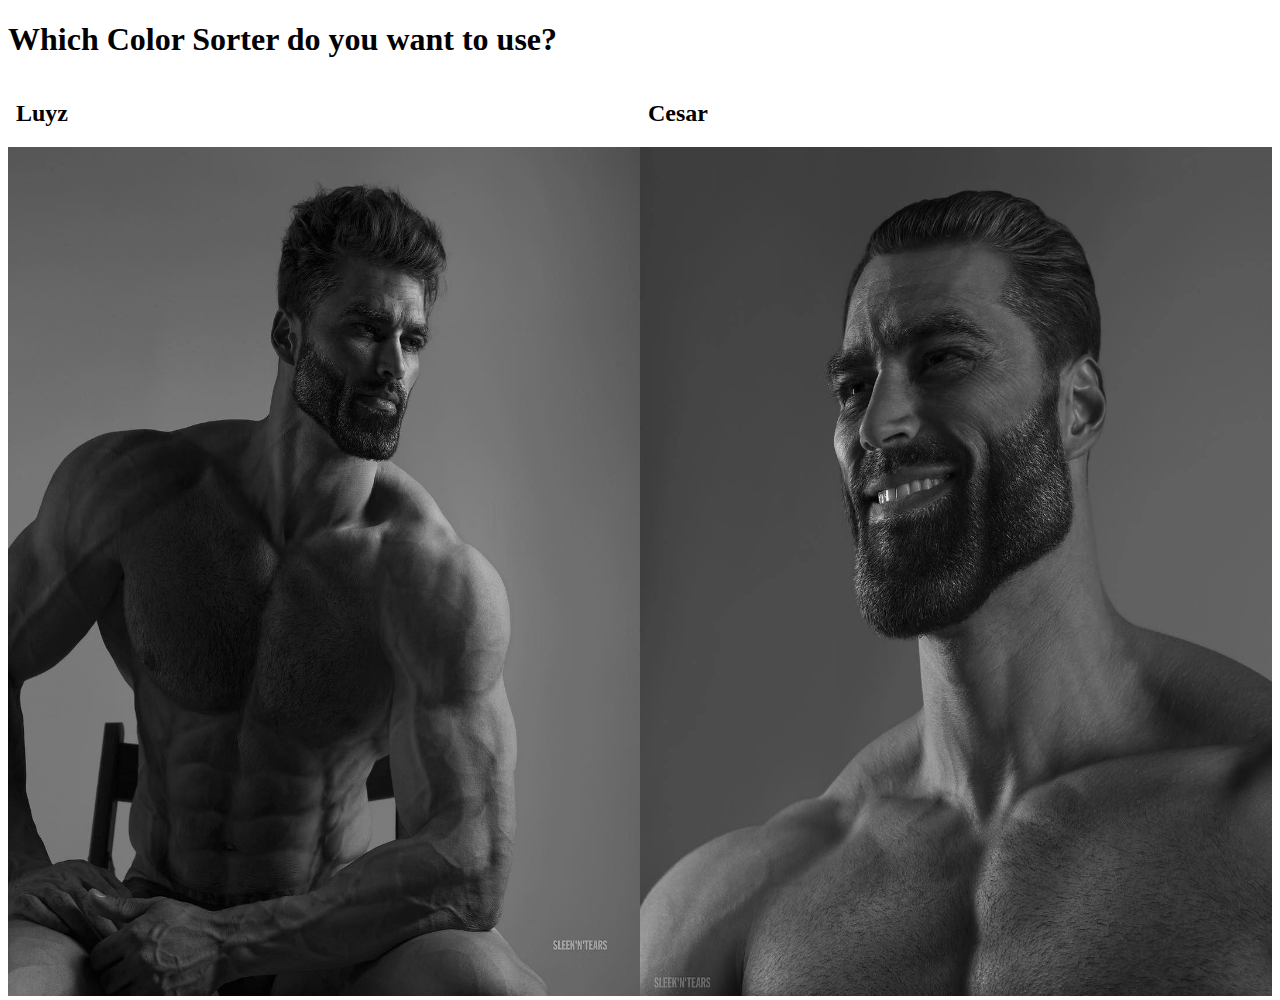
<file: index.html>
<!DOCTYPE html>
<html lang="en">
<head>
  <meta charset="UTF-8">
  <meta http-equiv="X-UA-Compatible" content="IE=edge">
  <meta name="viewport" content="width=device-width, initial-scale=1.0">
  <link rel="stylesheet" href="./style.css">
  <title>Which Color Sorter do you want to use?</title>
</head>
<body>
  <h1>Which Color Sorter do you want to use?</h1>
  <div class="container">
    <div class="sorter-choice">
      <h2 class="sorter-owner">Luyz</h2>
      <a href="./Color_Sorter_Luyz-Castelo/index.html"><img src="./images/gigachad_luyz.jpeg" alt="Luyz"></a>
    </div>
    <div class="sorter-choice">
      <h2 class="sorter-owner">Cesar</h2>
      <a href="./Color_Sorter_Cbterceiro/index.html"><img src="./images/gigachad_cesar.jpeg" alt="Cesar"></a>
    </div>
  </div>
</body>
</html>
</file>
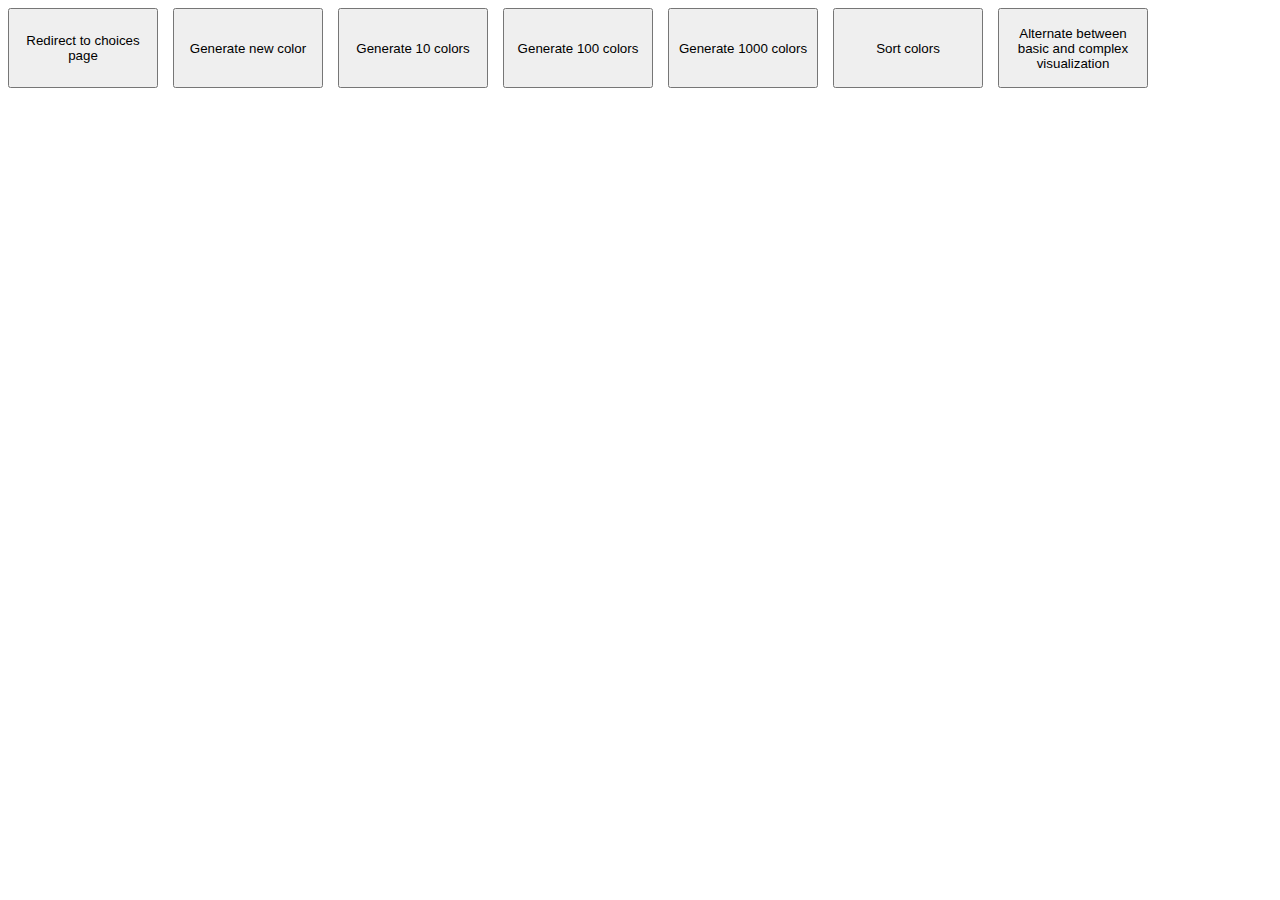
<file: Color_Sorter_Cbterceiro/index.html>
<!DOCTYPE html>
<html lang="en">
<head>
  <meta charset="UTF-8">
  <meta http-equiv="X-UA-Compatible" content="IE=edge">
  <meta name="viewport" content="width=device-width, initial-scale=1.0">
  <link rel="stylesheet" href="../Color_Sorter_Cbterceiro/style.css">
  <title>(Cesar) Color Sorter</title>
</head>
<body>
  <div class="buttons">
    <button id="redirect-to-choices-page" type="button">Redirect to choices page</button>
    <button id="create-random-box-color-button" type="button">Generate new color</button>
    <button id="create-ten-random-box-color-button" type="button">Generate 10 colors</button>
    <button id="create-hundred-random-box-color-button" type="button">Generate 100 colors</button>
    <button id="create-thousand-random-box-color-button" type="button">Generate 1000 colors</button>
    <button id="sort-color-container-button" type="button">Sort colors</button>
    <button id="alternate-between-basic-and-complex-visualization" type="button">Alternate between basic and complex visualization</button>
    <!-- <button id="get-times-spent-on-functions" type="button">Get times spent on functions</button> -->
  </div>
  <div id="color-container" class="container color-container-basic"></div>
  <script type="module" src="../Color_Sorter_Cbterceiro/main.js"></script>
</body>
</html>
</file>
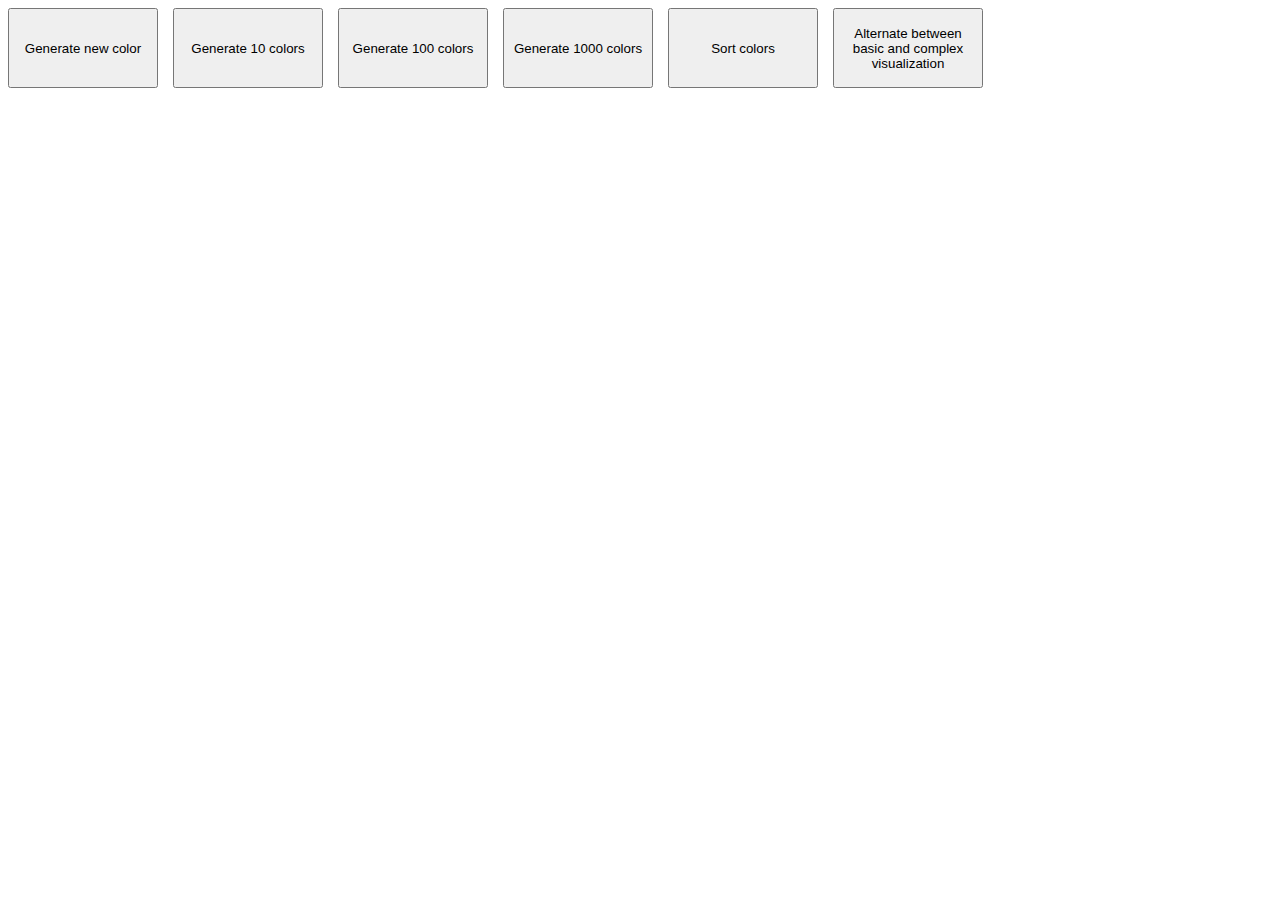
<file: Color_Sorter_Cesar/index.html>
<!DOCTYPE html>
<html lang="en">
<head>
  <meta charset="UTF-8">
  <meta http-equiv="X-UA-Compatible" content="IE=edge">
  <meta name="viewport" content="width=device-width, initial-scale=1.0">
  <link rel="stylesheet" href="./style.css">
  <title>(Cesar) Color Sorter</title>
</head>
<body>
  <div class="buttons">
    <button id="create-random-box-color-button" type="button">Generate new color</button>
    <button id="create-ten-random-box-color-button" type="button">Generate 10 colors</button>
    <button id="create-hundred-random-box-color-button" type="button">Generate 100 colors</button>
    <button id="create-thousand-random-box-color-button" type="button">Generate 1000 colors</button>
    <button id="sort-color-container-button" type="button">Sort colors</button>
    <button id="alternate-between-basic-and-complex-visualization" type="button">Alternate between basic and complex visualization</button>
  </div>
  <div id="color-container" class="container color-container-basic"></div>
  <script src="./main.js"></script>
</body>
</html>
</file>
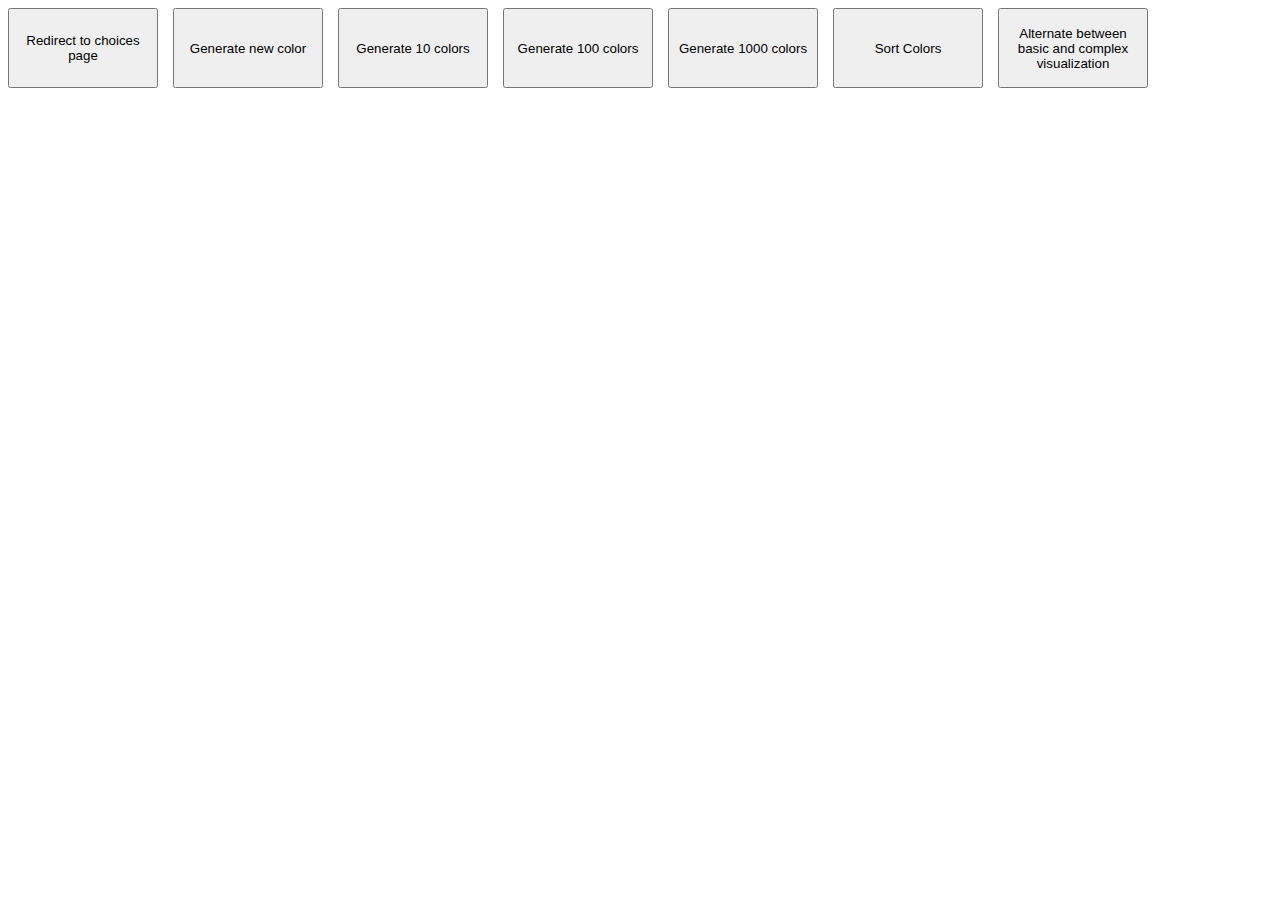
<file: Color_Sorter_Luyz-Castelo/index.html>
<!DOCTYPE html>
<html lang="en">
<head>
  <meta charset="UTF-8">
  <meta http-equiv="X-UA-Compatible" content="IE=edge">
  <meta name="viewport" content="width=device-width, initial-scale=1.0">
  <link rel="stylesheet" href="../Color_Sorter_Luyz-Castelo/style.css">
  <title>(Luyz) Color Sorter</title>
</head>
<body>
  <div class="buttons">
    <button id="redirect-to-choices-page" type="button">Redirect to choices page</button>
    <button id="create-random-box-color-button" type="button">Generate new color</button>
    <button id="create-ten-random-box-color-button" type="button">Generate 10 colors</button>
    <button id="create-hundred-random-box-color-button" type="button">Generate 100 colors</button>
    <button id="create-thousand-random-box-color-button" type="button">Generate 1000 colors</button>
    <button id="order-color-container-button" type="button">Sort Colors</button>
    <button id="alternate-between-basic-and-complex-visualization" type="button">Alternate between basic and complex visualization</button>
    <!-- <button id="get-times-spent-on-functions" type="button">Get times spent on functions</button> -->
  </div>
  <div id="color-container" class="container color-container-basic"></div>
  <script type="module" src="../Color_Sorter_Luyz-Castelo/main.js"></script>
</body>
</html>
</file>
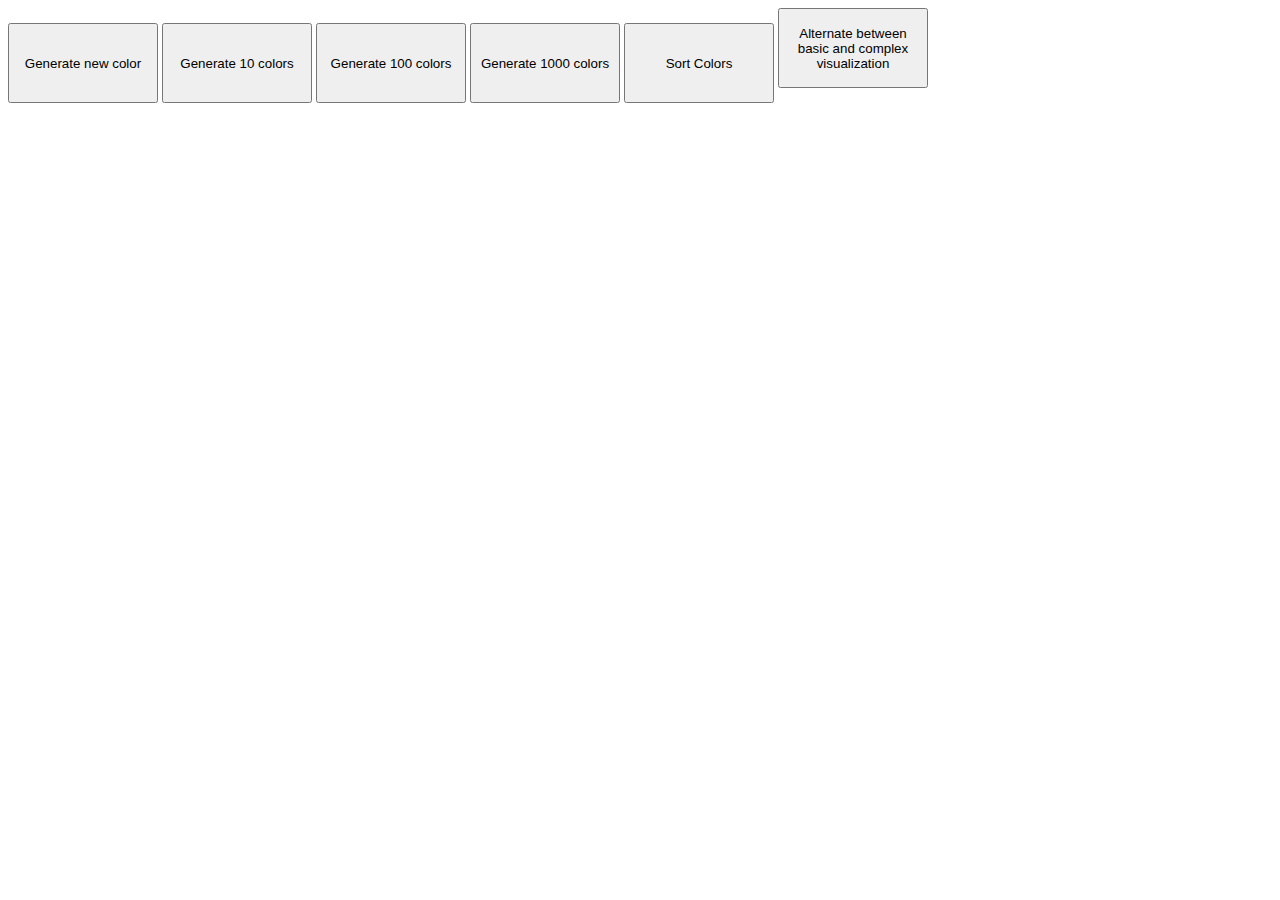
<file: Color_Sorter_Luyz/index.html>
<!DOCTYPE html>
<html lang="en">
<head>
  <meta charset="UTF-8">
  <meta http-equiv="X-UA-Compatible" content="IE=edge">
  <meta name="viewport" content="width=device-width, initial-scale=1.0">
  <link rel="stylesheet" href="./style.css">
  <title>(Luyz) Color Sorter</title>
</head>
<body>
  <div class="buttons">
    <button id="create-random-box-color-button" type="button">Generate new color</button>
    <button id="create-ten-random-box-color-button" type="button">Generate 10 colors</button>
    <button id="create-hundred-random-box-color-button" type="button">Generate 100 colors</button>
    <button id="create-thousand-random-box-color-button" type="button">Generate 1000 colors</button>
    <button id="order-color-container-button" type="button">Sort Colors</button>
    <button id="alternate-between-basic-and-complex-visualization" type="button">Alternate between basic and complex visualization</button>
  </div>
  <div id="color-container" class="container color-container-basic"></div>
  <script src="./main.js"></script>
</body>
</html>
</file>
<file: style.css>
html {
  position: relative;
  min-height: 100%;
}

body {
  position: relative;
  min-height: 100%;
  height: 100%;
}

.container {
  width: 100%;
  display: flex;
  flex-wrap: wrap;
}

.container div {
  width: 50%;
}

.sorter-owner {
  padding-left: .5rem;
}

.sorter-choice img {
  width: 100%;
  height: 100%;
  max-height: 1150px;
}
</file>
<file: Color_Sorter_Cbterceiro/style.css>
html {
  position: relative;
  min-height: 100%;
  font-family: 'Consolas','Courier New', Courier, monospace;
}

body {
  position: relative;
  min-height: 100%;
  height: 100%;
}

.container {
  width: 100%;
  display: flex;
  flex-wrap: wrap;
}

.color-container-basic .box {
  width: 28.125px;
  height: 28.125px;
}

.color-container-basic .box span {
  display: none;
}

.color-container-complex .box {
  width: 112.5px;
  height: 112.5px;
}

.color-container-complex .box span {
  display: block;
}

.box {
  display: flex;
  justify-content: center;
}

.box span {
  background-color: #F0F0F0;
  margin: auto;
  padding: 1px;
  border: 1px solid;
}

.buttons {
  display: flex;
  gap: 15px;
  margin-bottom: 15px;
}

.buttons *{
  width: 150px;
  height: 80px;
}
</file>
<file: Color_Sorter_Cesar/style.css>
html {
  position: relative;
  min-height: 100%;
  font-family: 'Consolas','Courier New', Courier, monospace;
}

body {
  position: relative;
  min-height: 100%;
  height: 100%;
}

.container {
  width: 100%;
  display: flex;
  flex-wrap: wrap;
}

.color-container-basic .box {
  width: 28.125px;
  height: 28.125px;
}

.color-container-basic .box span {
  display: none;
}

.color-container-complex .box {
  width: 112.5px;
  height: 112.5px;
}

.color-container-complex .box span {
  display: block;
}

.box {
  display: flex;
  justify-content: center;
}

.box span {
  background-color: #F0F0F0;
  margin: auto;
  padding: 1px;
  border: 1px solid;
}

.buttons {
  display: flex;
  gap: 15px;
  margin-bottom: 15px;
}

.buttons *{
  width: 150px;
  height: 80px;
}
</file>
<file: Color_Sorter_Luyz-Castelo/style.css>
html {
  position: relative;
  min-height: 100%;
}

body {
  position: relative;
  min-height: 100%;
  height: 100%;
}

.container {
  width: 100%;
  display: flex;
  flex-wrap: wrap;
}

.color-container-basic .box {
  width: 28.125px;
  height: 28.125px;
}

.color-container-basic .box span {
  display: none;
}

.color-container-complex .box {
  width: 112.5px;
  height: 112.5px;
}

.color-container-complex .box span {
  display: block;
}

.buttons {
  display: flex;
  gap: 15px;
  margin-bottom: 15px;
}

.buttons *{
  width: 150px;
  height: 80px;
}
</file>
<file: Color_Sorter_Luyz/style.css>
html {
  position: relative;
  min-height: 100%;
}

body {
  position: relative;
  min-height: 100%;
  height: 100%;
}

.container {
  width: 100%;
  display: flex;
  flex-wrap: wrap;
}

.color-container-basic .box {
  width: 28.125px;
  height: 28.125px;
}

.color-container-basic .box span {
  display: none;
}

.color-container-complex .box {
  width: 112.5px;
  height: 112.5px;
}

.color-container-complex .box span {
  display: block;
}

.buttons {
  margin-bottom: 15px;
}

.buttons *{
  width: 150px;
  height: 80px;
}
</file>
